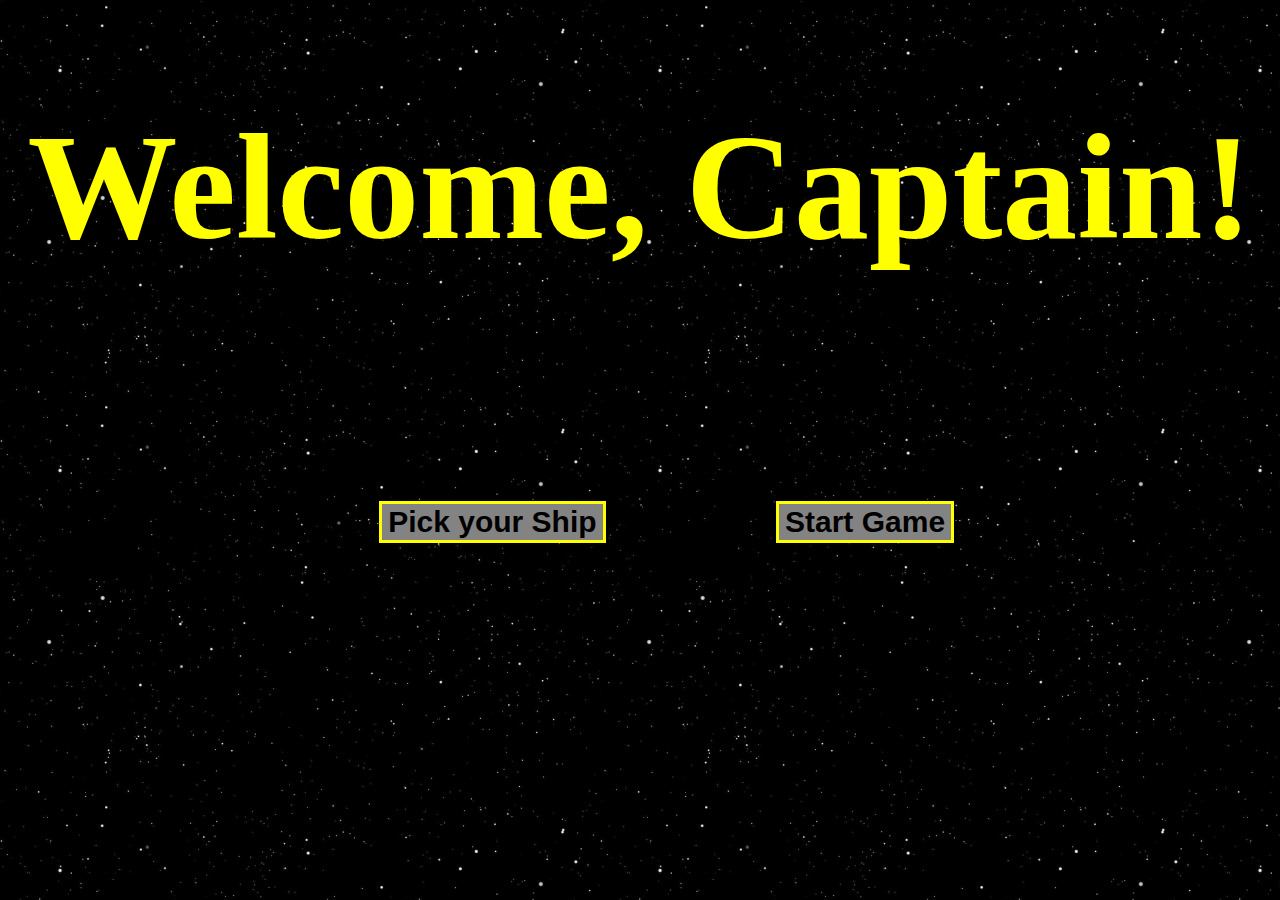
<file: index.html>
<!---
This will be the welcome captain landing page
--->
<!DOCTYPE html>
<html lang="en">
<head>
    <meta charset="UTF-8">
    <title>Welcome Captain!</title>
    <script src="https://ajax.googleapis.com/ajax/libs/jquery/3.5.1/jquery.min.js"></script>
    <link rel="stylesheet" type="text/css" href="welcome_captain.css" />
</head>
<body>

<header>
    <h1 id="welcome">Welcome, Captain!</h1>
</header>

<input type="button" id="choose" value="Pick your Ship" onclick="editShip()">

<input type="button" id="start" value="Start Game" onclick="startGame()">

<script>
	// Set defaults for variables needed for game
	localStorage.setItem("score",0);
    localStorage.setItem("shipSel","rocket");
	localStorage.setItem("loc","ear");
    localStorage.setItem("merVisited","false");
    localStorage.setItem("venVisited","false");
    localStorage.setItem("earVisited","false");
    localStorage.setItem("marVisited","false");
    localStorage.setItem("jupVisited","false");
    localStorage.setItem("satVisited","false");
    localStorage.setItem("uraVisited","false");
    localStorage.setItem("nepVisited","false");
	// Links for buttons to other pages
    function startGame() {
        window.open("planets.html","_self");
    }
    function editShip() {
        window.open("ship.html","_self");
    }
</script>
</body>
</html>
</file>
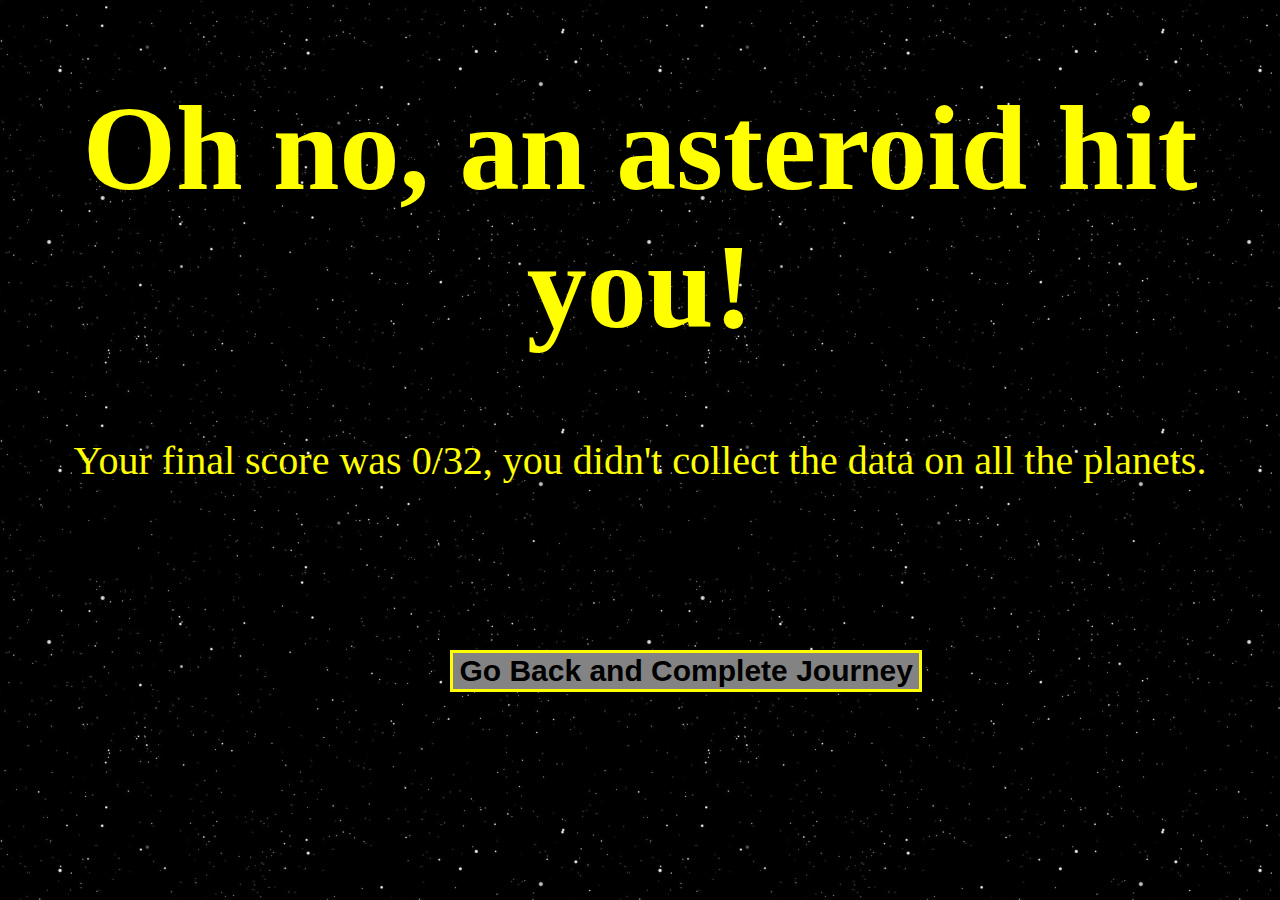
<file: gameover.html>
<!---
This will be the gameover landing page
--->
<!DOCTYPE html>
<html lang="en">
<head>
    <meta charset="UTF-8">
    <title>Welcome Captain!</title>
    <script src="https://ajax.googleapis.com/ajax/libs/jquery/3.5.1/jquery.min.js"></script>
    <link rel="stylesheet" type="text/css" href="gameover.css" />
</head>
<body>

<header>
    <h1 id="welcome">Oh no, an asteroid hit you!</h1>
	<p id="final"></p>
</header>

<input type="button" id="choose" value="Go Back and Complete Journey" onclick="goBack()">

<script src="./gameover.js"></script>
</body>
</html>
</file>
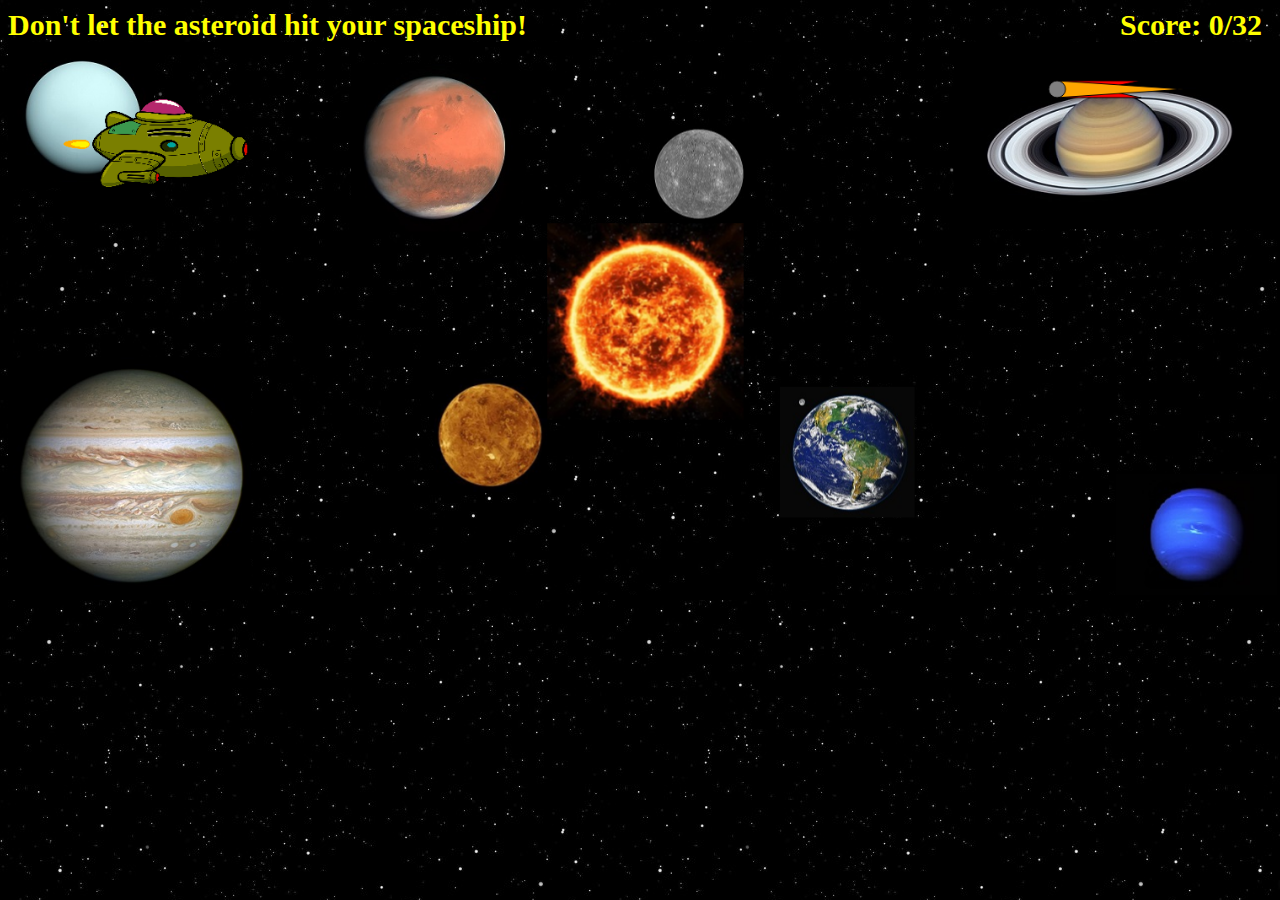
<file: planets.html>
<!doctype html>
<html lang=en-US>
  <head>
    <title>Welcome Captian</title>
	<meta charset="UTF-8">
	<meta name="keywords" content="Planets, Exploration">
	<meta name="description" content="Game for children to learn about the solar system">
	<meta name="author" content="Joslyne Lovelace">
	<meta name="viewport" content="width=device-width, initial-scale=1.0">
	<link rel="stylesheet" type="text/css" href="planets.css" />
	<script src="https://ajax.googleapis.com/ajax/libs/jquery/3.5.1/jquery.min.js"></script>
  </head>
  <!-- Load picture in canvas on load -->
  <body onload="drawPlanets()">
    <h1>Don't let the asteroid hit your spaceship!</h1> 
	<!-- Score will display the score of the game so far -->
	<p id="score">score</p>
    <canvas id="space" width="1500" height="650"></canvas>
	<script src="./planets.js"></script>
  </body>
</html>
</file>
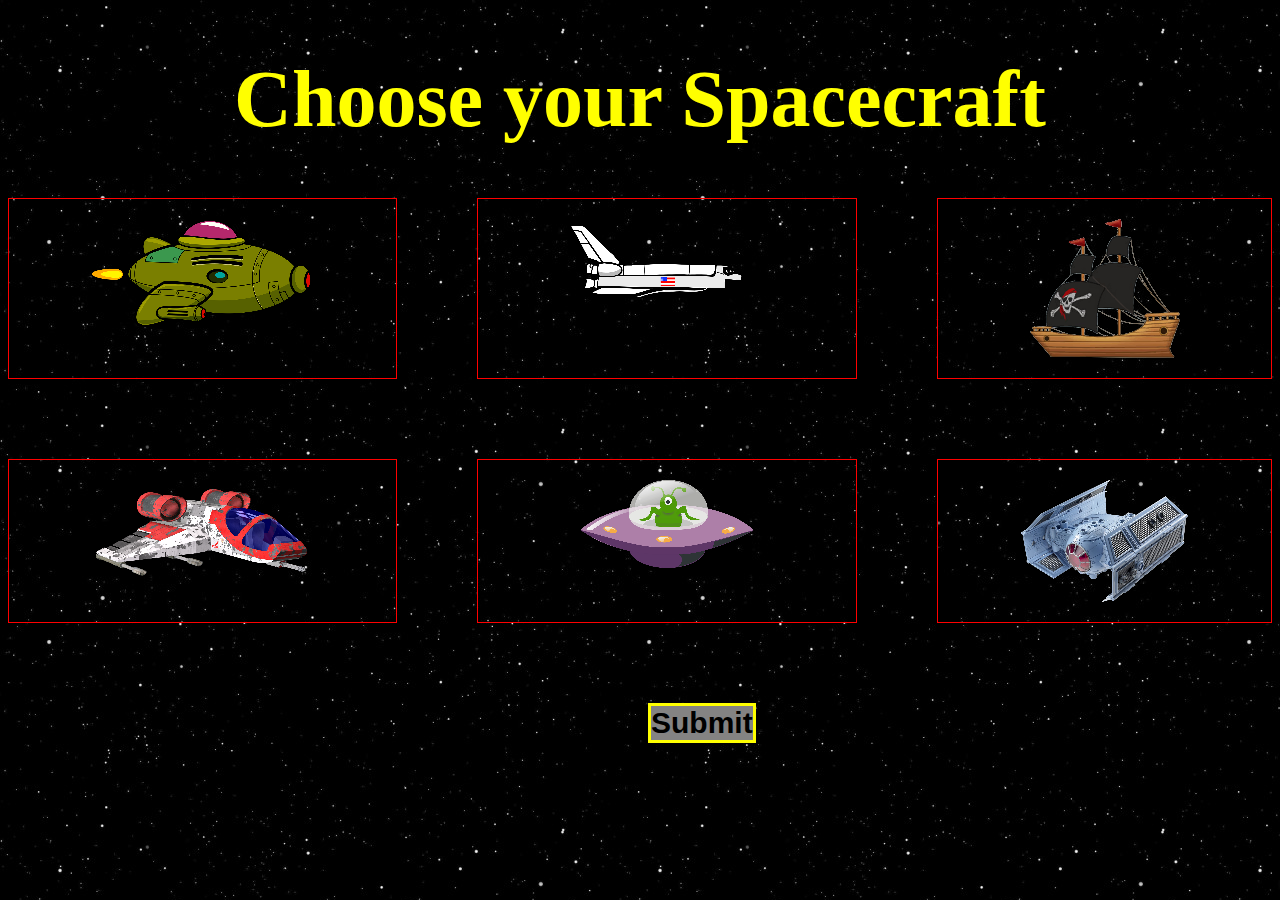
<file: ship.html>
<!DOCTYPE html>
<html lang="en">
<head>
    <meta charset="UTF-8">
    <title>Edit Ship</title>
    <script src="https://ajax.googleapis.com/ajax/libs/jquery/3.5.1/jquery.min.js"></script>
    <link rel="stylesheet" type="text/css" href="welcome_captain.css" />
    <link rel="stylesheet" type="text/css" href="ship.css" />
</head>

<body>
    <header>
        <h1 id="welcome">Choose your Spacecraft</h1>
    </header>
    <div class="gridcontainer">
        <div id="item1" class="grid-item">
            <img src="./images/rocket.png" alt="rocketship">
        </div>
        <div id="item2" class="grid-item">
            <img src="./images/shuttle.png" alt="space shuttle">
        </div>
        <div id="item3" class="grid-item">
            <img src="./images/pirate.png" alt="pirate ship">
        </div>
        <div id="item4" class="grid-item">
            <img src="./images/fighter.png" alt="fighter jet">
        </div>
        <div id="item5" class="grid-item">
            <img src="./images/ufo.png" alt="ufo ship">
        </div>
        <div id="item6" class="grid-item">
            <img src="./images/starship.png" alt="starship">
        </div>
        <footer>
            <input type="button" id="submit" value="Submit" onclick="planets()">
        </footer>
        <script src="ship.js"></script>
</body></html>
</file>
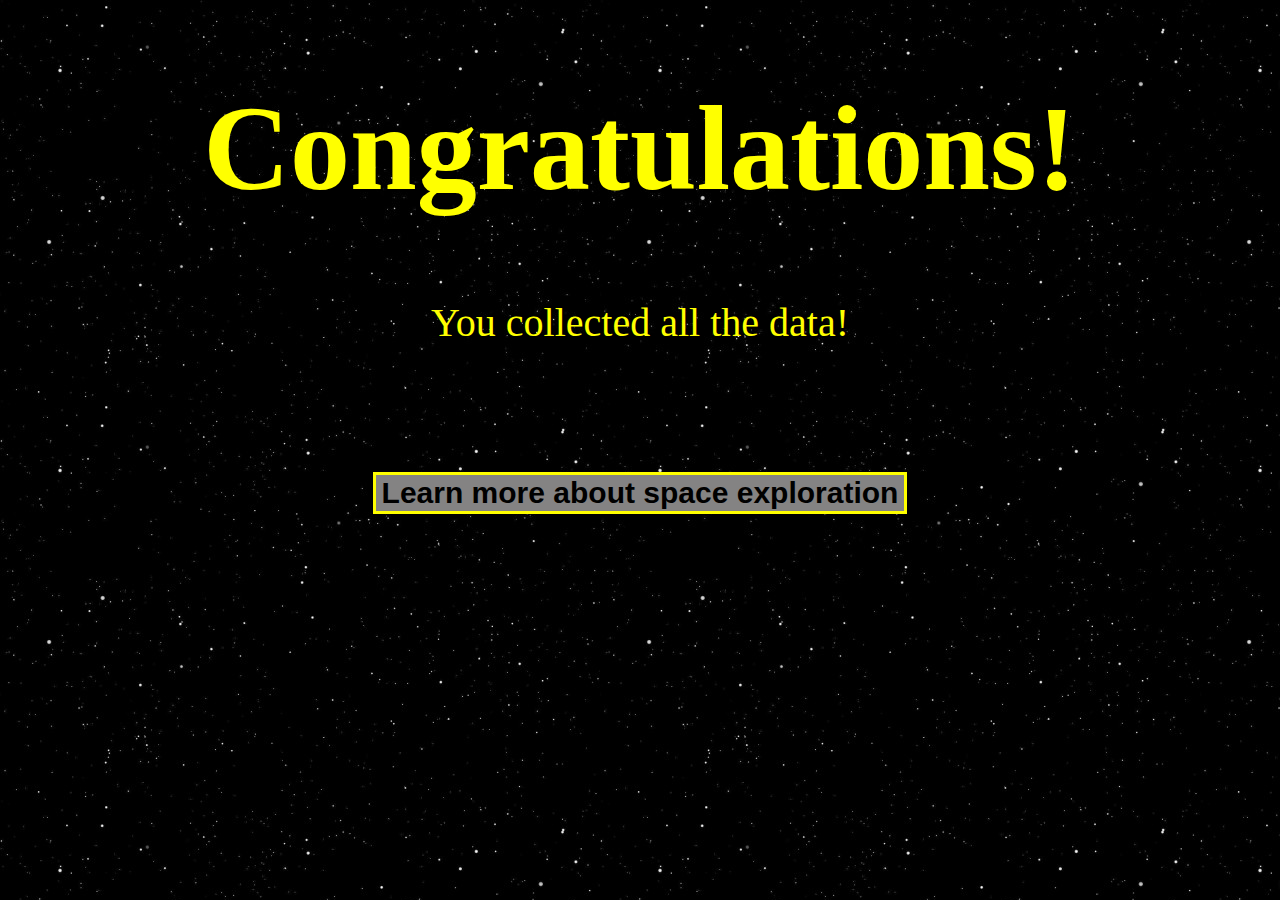
<file: win.html>
<!---
This will be the winning landing page
--->
<!DOCTYPE html>
<html lang="en">
<head>
    <meta charset="UTF-8">
    <title>Welcome Captain!</title>
    <script src="https://ajax.googleapis.com/ajax/libs/jquery/3.5.1/jquery.min.js"></script>
    <link rel="stylesheet" type="text/css" href="win.css" />

</head>

<body>

    <header>
        <h1 id="welcome">Congratulations!</h1>
        <p id="final">You collected all the data!</p>
    </header>

    <input type="button" id="learn" value="Learn more about space exploration" onclick="more()">

    <script>
        function more() {
            window.open("https://www.nasa.gov/", "_new");
        }
    </script>
</body></html>
</file>
<file: welcome_captain.css>
/*
This will stylize the welcome captain landing page
*/

body {
    background-image: url("./images/space.jpg");
}

header {
    font-size: 75px;
    color: yellow;
    text-align: center;
}

#choose {
    position:absolute;
    margin-left: 29%;
    margin-top: 10%;
    border: solid yellow;
    background-color: #848383;
    font-weight: bold;
    font-size: 30px;
}

#start {
    position:absolute;
    margin-left: 60%;
    margin-top: 10%;
    border: solid yellow;
    background-color: #848383;
    font-weight: bold;
    font-size: 30px;
}
</file>
<file: gameover.css>
body {
    background-image: url("./images/space.jpg");
}

header {
    font-size: 60px;
    color: yellow;
    text-align: center;
}

p {
	font-size: 40px;
	color: yellow;
	text-align: center
}

#choose {
    margin-left: 35%;
    margin-top: 10%;
    border: solid yellow;
    background-color: #848383;
    font-weight: bold;
    font-size: 30px;
}
</file>
<file: planets.css>
body {
	background-color: black;
	background-image: url("./images/space.jpg");
	cursor: none;
}

#space {
	background-color: black;
	background-image: url("./images/space.jpg");
	border: 5px solid black;
	display: block;
	margin-left: auto;
	margin-right: auto;
	margin-top: 40px;
	width: 100%;
}

h1 {
    color: yellow;
	margin: 0;
	padding-bottom: 0;
	float: left;
	font-size: 30px;
}

p { 
    color: yellow;
	margin: 0;
	padding-bottom: 0;
	padding-right: 10px;
	float: right;
	font-size: 30px;
	font-weight: bold;
}
</file>
<file: ship.css>
.gridcontainer {
	display: grid;
	grid-template-areas:
		'i1 i2 i3'
		'i4 i5 i6';
	grid-gap: 80px;
	border-bottom-color: red;
}

.grid-item {
	border: 1px solid red;
}

img {
	display:block;
	margin-left:auto;
	margin-right:auto;
	margin-top: 20px;
	margin-bottom: 20px;
}
	  
#submit {
	display: block;
    position:absolute;
    margin-left: 50%;
    border: solid yellow;
    background-color: #848383;
    font-weight: bold;
    font-size: 30px;
	padding: 0;
}

header {
	font-size: 40px;
}

footer {
	padding: 0;
	margin: 0;
}

#item1 {
	display: block;
	grid-area: i1;
}

#item2 {
	display: block;
	grid-area: i2;
}

#item3 {
	display: block;
	grid-area: i3;
}

#item4 {
	display: block;
	grid-area: i4;
}

#item5 {
	display: block;
	grid-area: i5;
}

#item6 {
	display: block;
	grid-area: i6;
}
</file>
<file: win.css>
body {
    background-image: url("./images/space.jpg");
}

header {
    font-size: 60px;
    color: yellow;
    text-align: center;
}

p {
	font-size: 40px;
	color: yellow;
	text-align: center
}

#learn {
    display: block;
    margin: auto;
    margin-top: 10%;
    border: solid yellow;
    background-color: #848383;
    font-weight: bold;
    font-size: 30px;
    animation-name: rotate;
    animation-duration: 4s;
    animation-iteration-count: 2;
}

@keyframes rotate {
    0% {transform: rotateY(0deg);}
    25% {transform: rotateY(90deg);}
    50% {transform: rotateY(180deg);}
    75% {transform: rotateY(270deg);}
    100% {transform: rotateY(360deg);}
}
</file>
